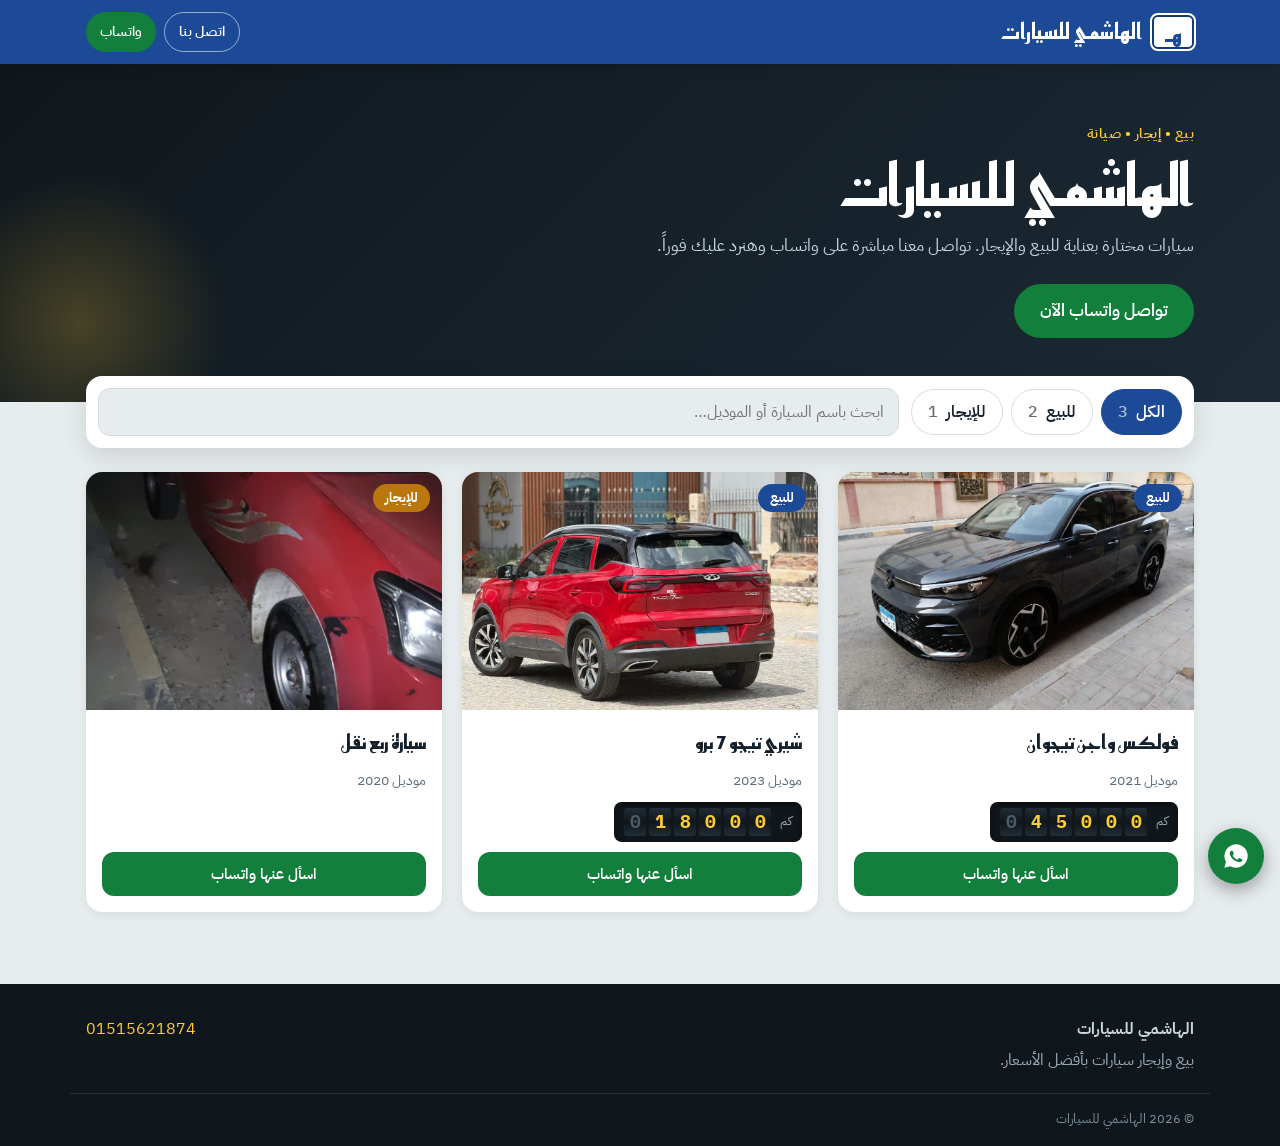
<file: index.html>
<!doctype html>
<html lang="ar" dir="rtl">
<head>
<meta charset="utf-8">
<meta name="viewport" content="width=device-width, initial-scale=1">
<meta name="theme-color" content="#1d4a97">
<title>الهاشمي للسيارات</title>
<meta name="description" content="بيع وإيجار سيارات بأفضل الأسعار.">
<link rel="preconnect" href="https://fonts.googleapis.com">
<link rel="preconnect" href="https://fonts.gstatic.com" crossorigin>
<link href="https://fonts.googleapis.com/css2?family=IBM+Plex+Mono:wght@500;700&family=IBM+Plex+Sans+Arabic:wght@400;500;600;700&family=Reem+Kufi:wght@500;700&display=swap" rel="stylesheet">
<link rel="stylesheet" href="theme.css">
</head>
<body>
<header class="site-header"><div class="wrap bar">
  <a class="brand" href="./"><span class="plate" aria-hidden="true" id="plate"></span><span class="brand-name" id="brand"></span></a>
  <div class="bar-actions"><a class="btn ghost" id="call">اتصل بنا</a><a class="btn wa" id="wa-top" target="_blank" rel="noopener">واتساب</a></div>
</div></header>

<main id="main"><section class="showroom">
  <div class="hero"><div class="wrap">
    <span class="eyebrow" id="eyebrow"></span><h1 id="title"></h1><p id="text"></p>
    <a class="btn wa lg" id="wa-hero" target="_blank" rel="noopener">تواصل واتساب الآن</a>
  </div></div>
  <div class="wrap">
    <div class="tools" role="search">
      <div class="chips" role="tablist" aria-label="تصفية">
        <button class="chip is-on" data-filter="all" type="button">الكل <b data-count="all"></b></button>
        <button class="chip" data-filter="sale" type="button">للبيع <b data-count="sale"></b></button>
        <button class="chip" data-filter="rent" type="button">للإيجار <b data-count="rent"></b></button>
      </div>
      <input class="search" type="search" id="car-search" placeholder="ابحث باسم السيارة أو الموديل…" aria-label="بحث">
    </div>
    <div class="grid" id="car-grid"></div>
    <p class="empty" id="car-empty" hidden>مفيش سيارات مطابقة دلوقتي.</p>
  </div>
</section></main>

<footer class="site-footer">
  <div class="wrap foot">
    <div><strong id="f-brand"></strong><p id="f-text"></p></div>
    <div class="foot-contact"><a id="f-phone" dir="ltr"></a><span id="f-addr"></span></div>
  </div>
  <div class="wrap copy">© <span id="yr"></span> <span id="f-brand2"></span></div>
</footer>

<a class="wa-float" id="wa-float" target="_blank" rel="noopener" aria-label="واتساب">
  <svg viewBox="0 0 24 24" width="28" height="28" fill="currentColor" aria-hidden="true"><path d="M12 2a10 10 0 0 0-8.6 15L2 22l5.1-1.3A10 10 0 1 0 12 2zm5.2 14.1c-.2.6-1.3 1.2-1.8 1.2-.5.1-1 .2-3.2-.7-2.700-1.100-4.400-3.800-4.500-4-.1-.2-1.100-1.400-1.100-2.700s.7-1.900.9-2.200c.2-.2.500-.3.700-.3h.5c.2 0 .4 0 .6.500l.8 2c.1.2.1.3 0 .5l-.3.400-.4.400c-.1.100-.3.300-.1.600.2.300.7 1.2 1.500 1.900 1 .9 1.900 1.2 2.200 1.3.3.100.4.100.6-.1l.8-1c.2-.3.400-.2.600-.1l1.900.9c.3.100.5.200.5.300.1.2.1.8-.1 1.400z"/></svg>
</a>
<script src="config.js"></script>
<script src="app.js"></script>
</body>
</html>
</file>
<file: theme.css>
:root{--blue:#1d4a97;--blue-d:#143a78;--yellow:#ffcc33;--dark:#10171c;--wa:#12803c;--bg:#e7ecef;--card:#fff;--ink:#14202b;--mute:#5a6b78;--line:#d5dde2;--amber:#b9770e;--r:16px}
@media(prefers-color-scheme:dark){:root{--bg:#0d1317;--card:#161f26;--ink:#eaf0f4;--mute:#9bacb8;--line:#26323b;--blue:#4b7fd6;--blue-d:#3a68b5}}
*{box-sizing:border-box}
html{scroll-behavior:smooth}
body{margin:0;background:var(--bg);color:var(--ink);font-family:'IBM Plex Sans Arabic',system-ui,sans-serif;line-height:1.65;-webkit-text-size-adjust:100%}
img{max-width:100%;height:auto;display:block}
a{color:inherit}
.wrap{max-width:1140px;margin:0 auto;padding:0 16px}
.page{padding:40px 16px}
.btn{display:inline-flex;align-items:center;justify-content:center;gap:8px;padding:10px 18px;border-radius:999px;background:var(--blue);color:#fff;text-decoration:none;font-weight:600;font-size:15px;border:0;cursor:pointer;transition:transform .15s,filter .15s}
.btn:hover{filter:brightness(1.1);transform:translateY(-1px)}
.btn.wa{background:var(--wa)}
.btn.ghost{background:transparent;color:#fff;border:1.5px solid rgba(255,255,255,.55)}
.btn.lg{padding:13px 26px;font-size:17px}
.btn.block{width:100%;border-radius:12px}
.site-header{background:var(--blue);color:#fff;position:sticky;top:0;z-index:20;box-shadow:0 2px 12px rgba(0,0,0,.18)}
.bar{display:flex;align-items:center;justify-content:space-between;height:64px;gap:12px}
.brand{display:flex;align-items:center;gap:10px;text-decoration:none}
.plate{display:grid;place-items:center;width:42px;height:34px;background:#fff;color:var(--blue);border:2px solid var(--blue-d);outline:2px solid #fff;border-radius:6px;font-family:'Reem Kufi',sans-serif;font-size:22px;font-weight:700}
.brand-name{font-family:'Reem Kufi',sans-serif;font-size:22px;font-weight:700}
.bar-actions{display:flex;gap:8px}
.bar-actions .btn{padding:7px 14px;font-size:14px}
.hero{background:linear-gradient(135deg,var(--dark),#1b2a35);color:#fff;padding:56px 0 64px;position:relative;overflow:hidden}
.hero::after{content:"";position:absolute;inset-inline-end:-80px;bottom:-80px;width:320px;height:320px;border-radius:50%;background:radial-gradient(circle,rgba(255,204,51,.22),transparent 65%)}
.eyebrow{display:inline-block;color:var(--yellow);font-weight:600;letter-spacing:.5px;font-size:14px;margin-bottom:8px}
.hero h1{font-family:'Reem Kufi',sans-serif;font-size:clamp(34px,7vw,58px);line-height:1.15;margin:0 0 12px}
.hero p{max-width:540px;margin:0 0 24px;color:#c9d6de;font-size:17px}
.tools{display:flex;flex-wrap:wrap;gap:12px;align-items:center;justify-content:space-between;margin:-26px 0 24px;background:var(--card);padding:12px;border-radius:var(--r);box-shadow:0 8px 24px rgba(0,0,0,.12);position:relative;z-index:2}
.chips{display:flex;gap:8px;flex-wrap:wrap}
.chip{font:inherit;font-weight:600;padding:8px 16px;border-radius:999px;border:1.5px solid var(--line);background:transparent;color:var(--ink);cursor:pointer}
.chip b{font-family:'IBM Plex Mono',monospace;font-weight:500;opacity:.65;margin-inline-start:4px}
.chip.is-on{background:var(--blue);border-color:var(--blue);color:#fff}
.search{flex:1 1 220px;min-width:0;font:inherit;padding:10px 14px;border:1.5px solid var(--line);border-radius:12px;background:var(--bg);color:var(--ink)}
.search:focus{outline:2px solid var(--blue);border-color:transparent}
.grid{display:grid;grid-template-columns:repeat(auto-fill,minmax(290px,1fr));gap:20px;padding-bottom:48px}
.card{background:var(--card);border-radius:var(--r);overflow:hidden;box-shadow:0 2px 10px rgba(0,0,0,.08);display:flex;flex-direction:column;transition:transform .2s,box-shadow .2s}
.card:hover{transform:translateY(-4px);box-shadow:0 12px 28px rgba(0,0,0,.16)}
.card[hidden]{display:none}
.photo{position:relative;aspect-ratio:3/2;background:#cfd8de;overflow:hidden}
.photo img{width:100%;height:100%;object-fit:cover}
.ph{display:grid;place-items:center;height:100%;font-size:52px}
.status-sold .photo img{filter:grayscale(1) brightness(.7)}
.tag{position:absolute;top:12px;inset-inline-start:12px;padding:3px 12px;border-radius:999px;font-size:13px;font-weight:700;color:#fff;background:var(--blue)}
.tag.rent{background:var(--amber)}
.ribbon{position:absolute;inset-inline-end:0;bottom:14px;background:#b3261e;color:#fff;font-weight:700;padding:4px 16px;border-radius:999px 0 0 999px}
[dir=rtl] .ribbon{border-radius:0 999px 999px 0}
.ribbon.amber{background:var(--amber)}
.body{padding:16px;display:flex;flex-direction:column;gap:10px;flex:1}
.body h3{margin:0;font-size:20px;font-family:'Reem Kufi',sans-serif}
.meta{display:flex;gap:12px;flex-wrap:wrap;color:var(--mute);font-size:14px}
.price{color:var(--wa);font-weight:700;font-size:16px}
.odo{display:inline-flex;align-items:center;gap:3px;background:var(--dark);padding:6px 10px;border-radius:8px;align-self:flex-start;box-shadow:inset 0 2px 6px rgba(0,0,0,.6)}
.odo i{font-style:normal;font-family:'IBM Plex Mono',monospace;font-weight:700;font-size:18px;color:var(--yellow);background:linear-gradient(#222d35,#10171c 50%,#222d35);width:22px;text-align:center;border-radius:3px;line-height:28px}
.odo i.dim{color:#4a5a66}
.odo small{color:#9bacb8;margin-inline-start:6px;font-size:12px}
.note{margin:0;color:var(--mute);font-size:14px}
.body .btn.block{margin-top:auto}
.empty{text-align:center;color:var(--mute);padding:40px 0}
.site-footer{background:var(--dark);color:#c9d6de;padding:32px 0 16px;margin-top:24px}
.foot{display:flex;flex-wrap:wrap;gap:16px;justify-content:space-between}
.foot p{margin:4px 0 0;color:#9bacb8}
.foot-contact{display:flex;flex-direction:column;gap:4px;text-align:end}
.foot a{text-decoration:none;color:var(--yellow)}
.copy{margin-top:20px;padding-top:14px;border-top:1px solid #26323b;font-size:13px;color:#7e909c}
.wa-float{position:fixed;inset-inline-start:16px;bottom:16px;width:56px;height:56px;border-radius:50%;background:var(--wa);color:#fff;display:grid;place-items:center;box-shadow:0 6px 18px rgba(0,0,0,.35);z-index:30}
@media(max-width:520px){.brand-name{font-size:19px}.bar-actions .ghost{display:none}.hero{padding:40px 0 52px}}
/* product page */
.crumbs{font-size:14px;color:var(--mute);margin-bottom:16px}
.crumbs a{text-decoration:none}
.pdp-grid{display:grid;gap:28px;grid-template-columns:1fr}
@media(min-width:860px){.pdp-grid{grid-template-columns:1.1fr 1fr;align-items:start}}
.pdp-main{position:relative;background:#cfd8de;border-radius:var(--r);overflow:hidden;aspect-ratio:3/2}
.pdp-main img{width:100%;height:100%;object-fit:cover}
.pdp-thumbs{display:flex;gap:8px;flex-wrap:wrap;margin-top:10px}
.thumb{padding:0;width:72px;height:72px;border-radius:10px;overflow:hidden;border:2px solid transparent;background:none;cursor:pointer}
.thumb img{width:100%;height:100%;object-fit:cover}
.thumb.is-on{border-color:var(--blue)}
.pdp-info h1{margin:0 0 8px;font-family:'Reem Kufi',sans-serif;font-size:clamp(26px,5vw,36px)}
.pdp-price{display:flex;align-items:baseline;gap:12px;margin-bottom:16px}
.price.big{font-size:28px}
.was{color:var(--mute)}
.pdp-facts{list-style:none;margin:0 0 16px;padding:0;background:var(--card);border-radius:12px;box-shadow:0 2px 10px rgba(0,0,0,.06)}
.pdp-facts li{display:flex;justify-content:space-between;padding:10px 16px;border-bottom:1px solid var(--line)}
.pdp-facts li:last-child{border:0}
.pdp-facts span{color:var(--mute)}
.pdp-info .rte{margin-bottom:20px;color:var(--ink)}
.pdp-actions{display:flex;flex-wrap:wrap;gap:10px}
.pdp-actions .btn{flex:1 1 180px}
.btn.ghost-dark{background:transparent;color:var(--ink);border:1.5px solid var(--line)}
.page h1{font-family:'Reem Kufi',sans-serif}
.card h3 a{text-decoration:none}
</file>
